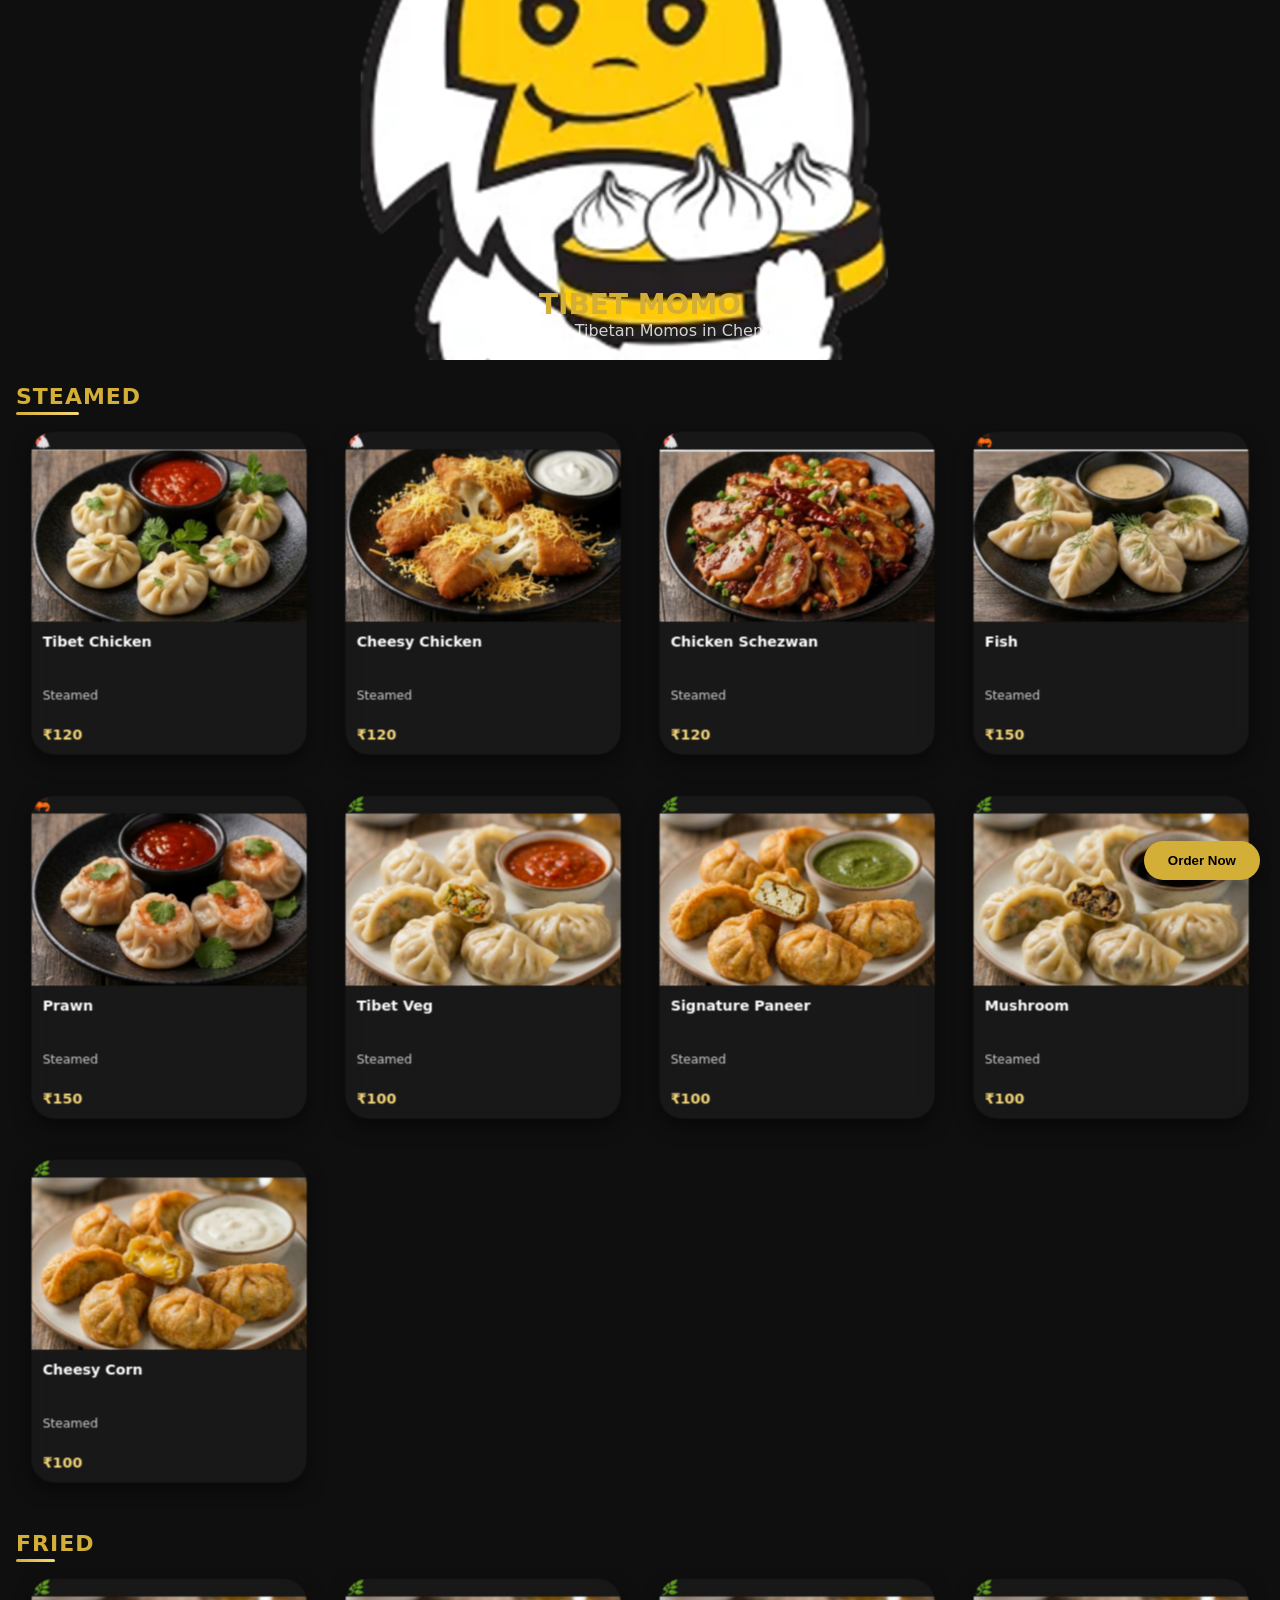
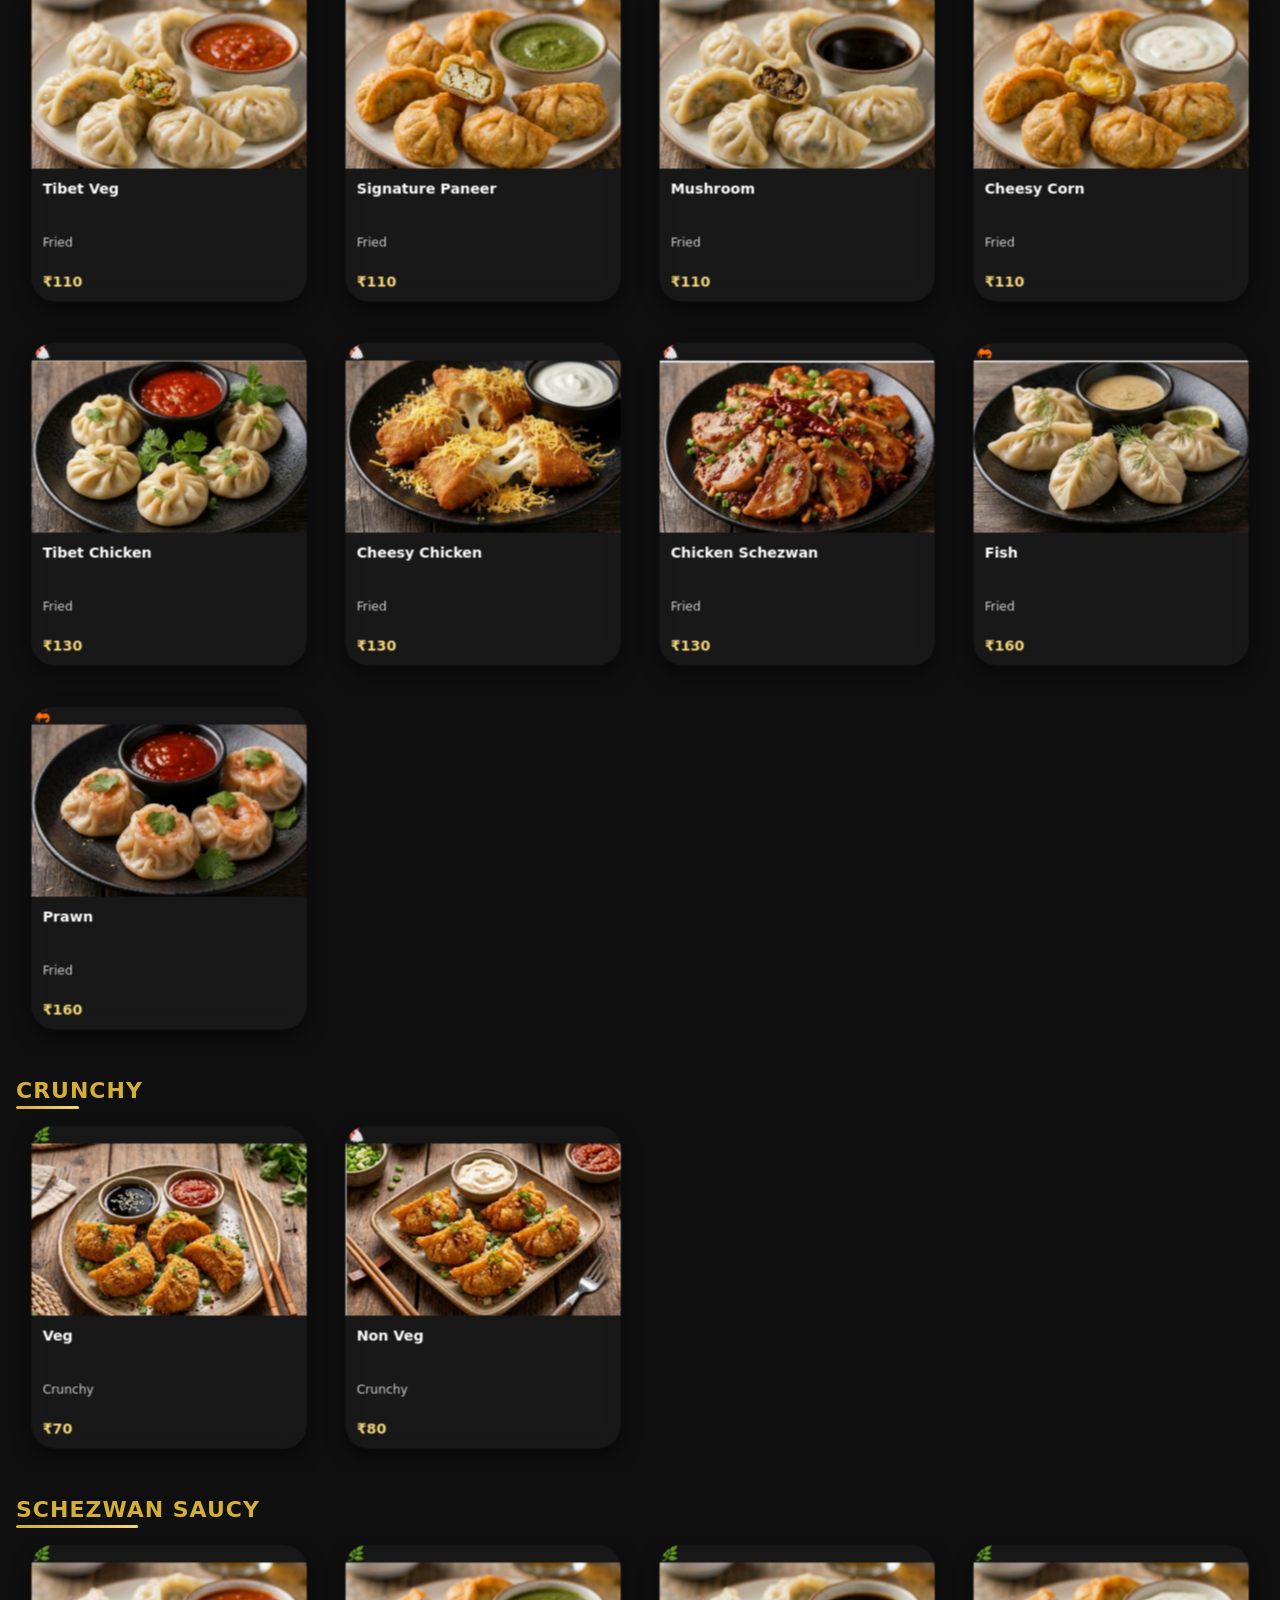
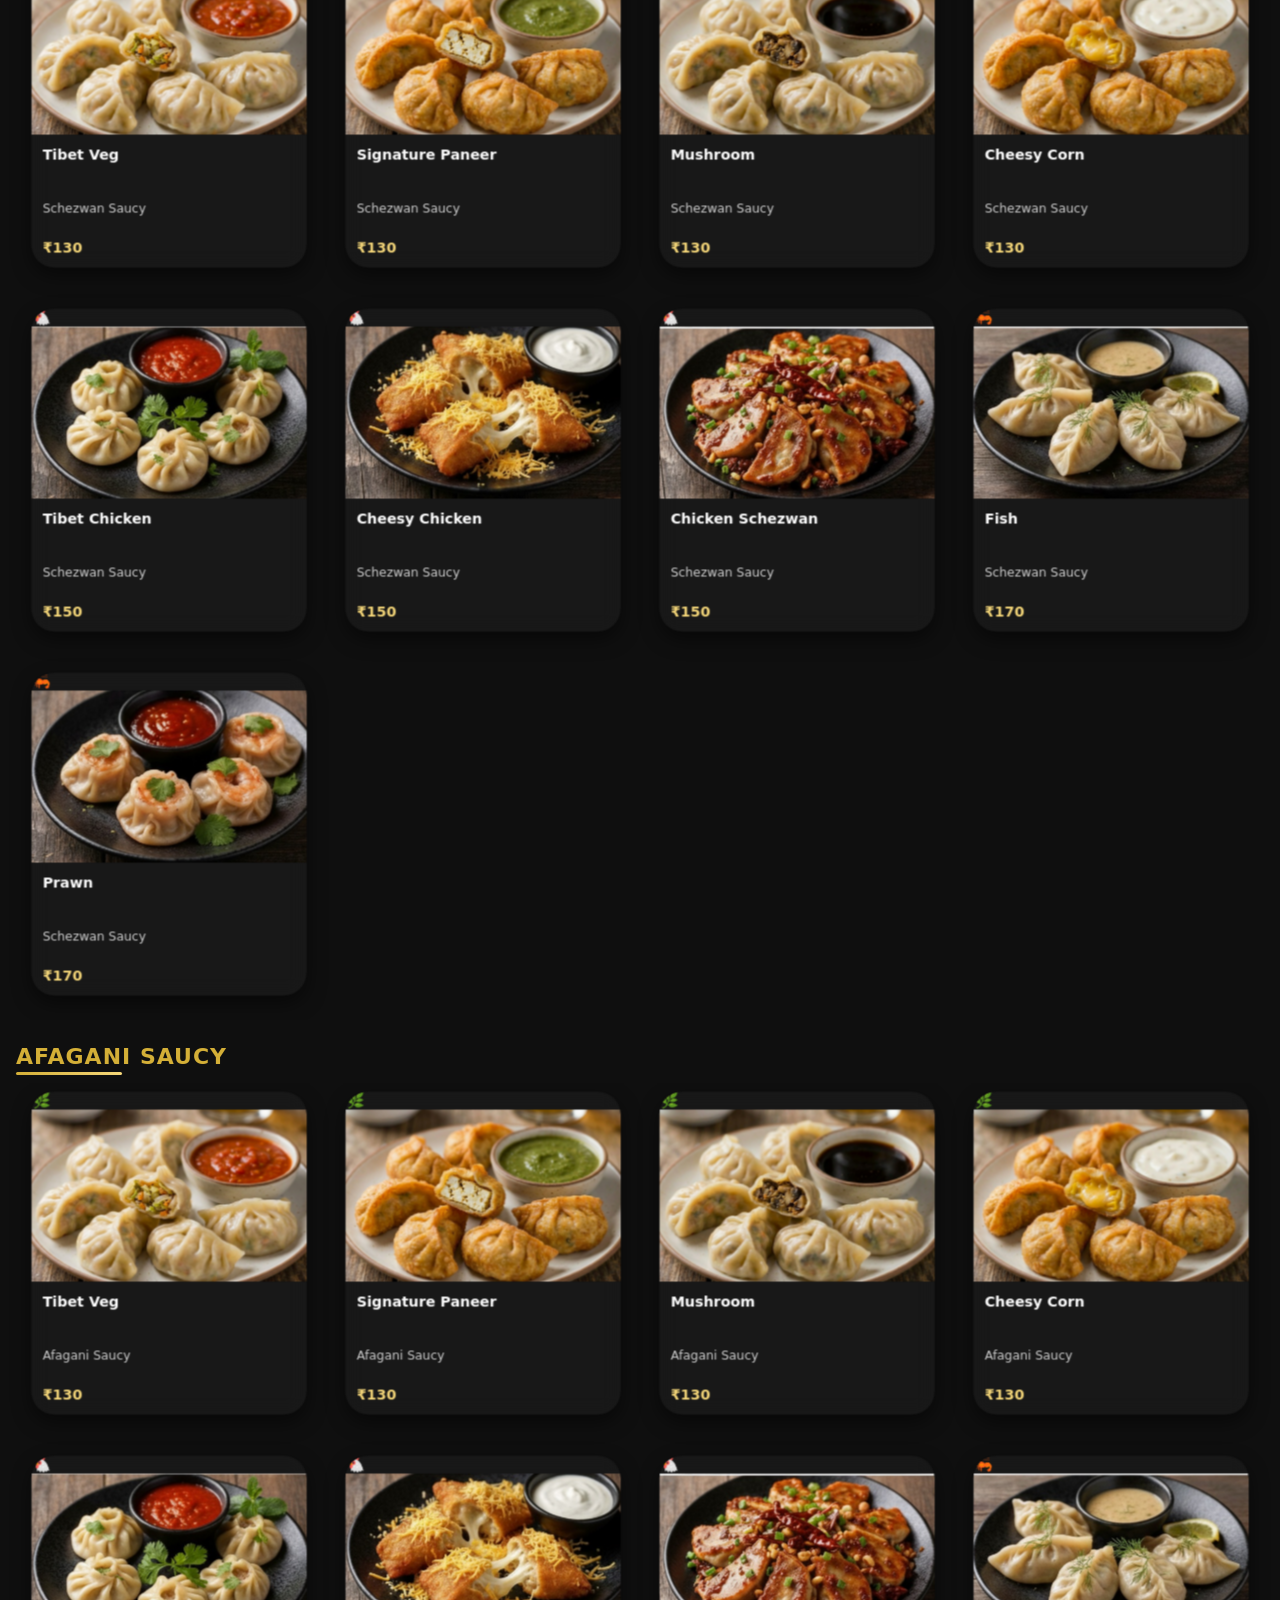
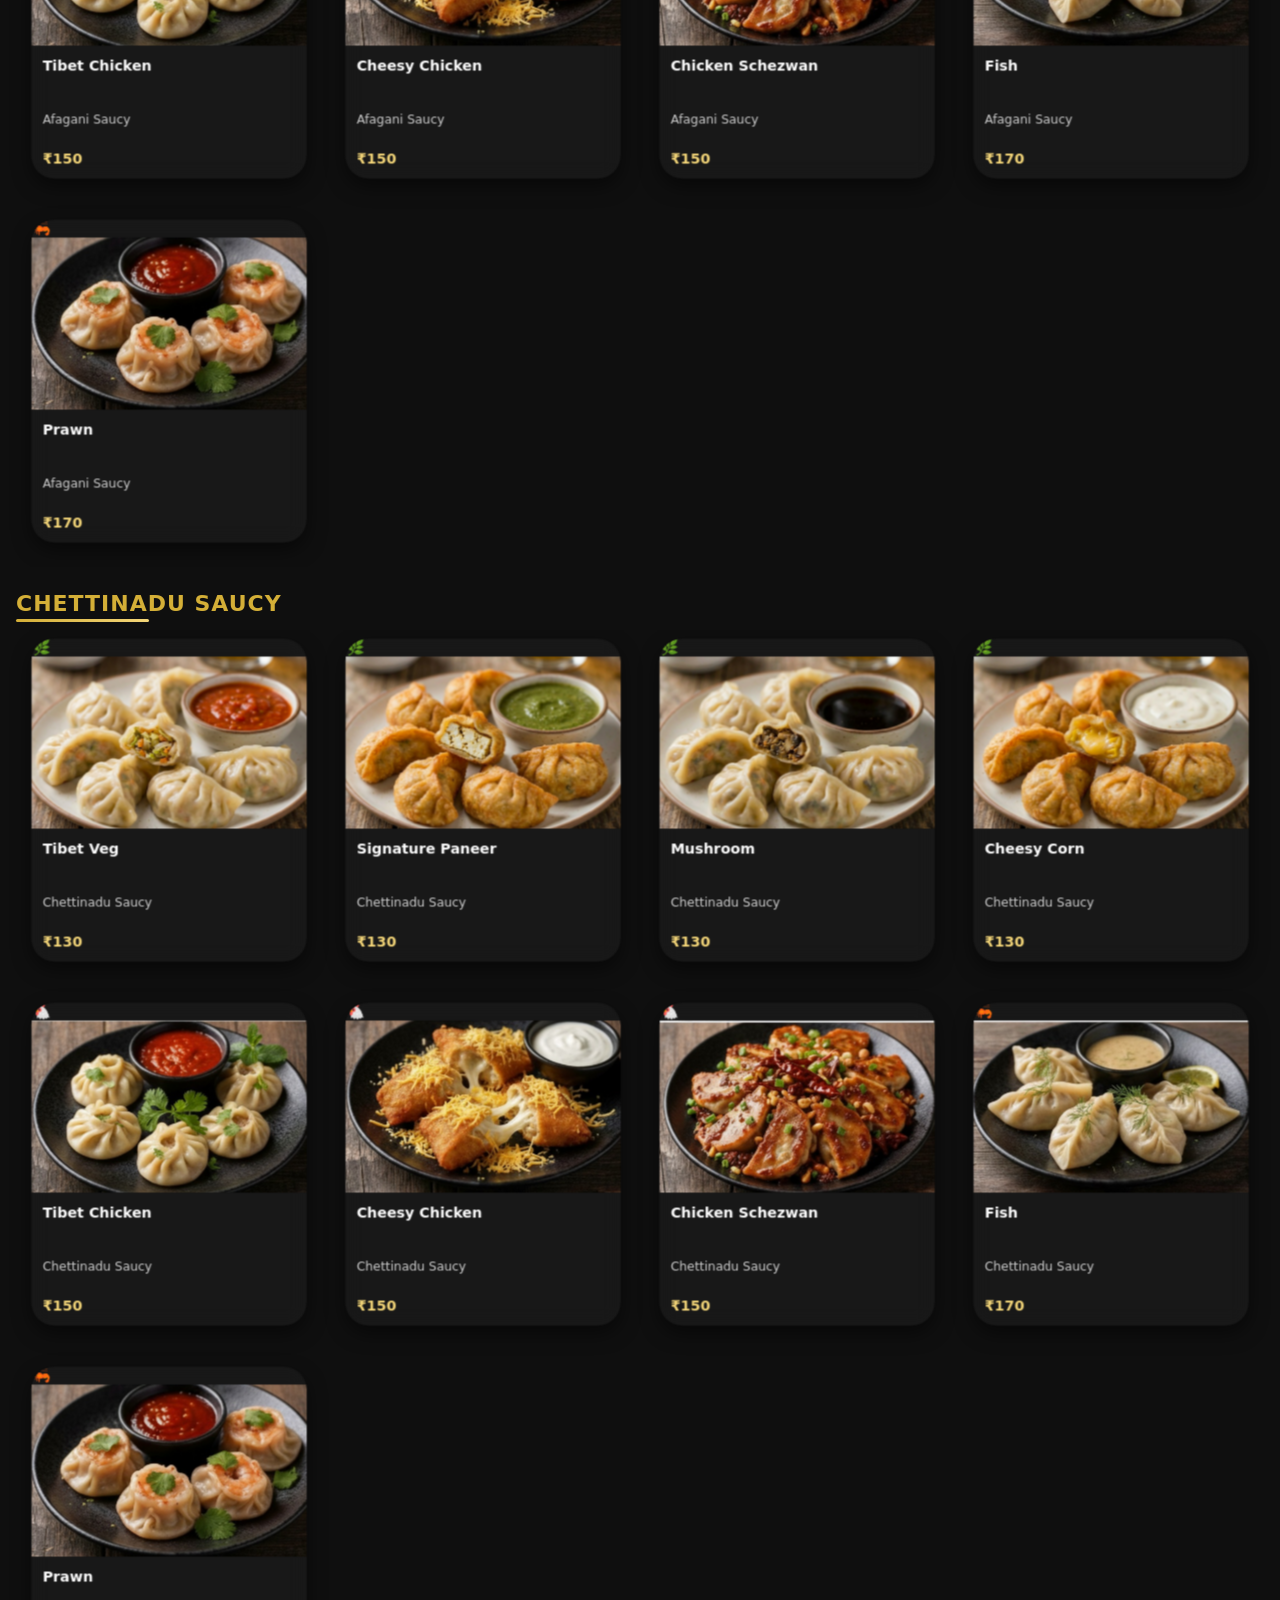
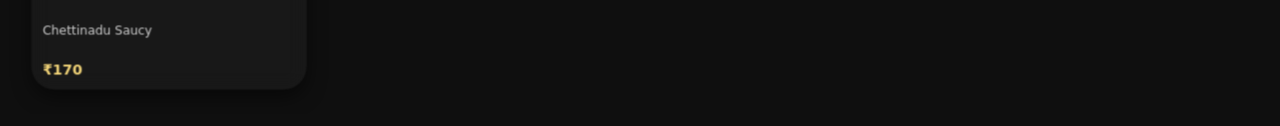
<file: index.html>
<!doctype html>
<html lang="en">
  <head>
    <meta charset="UTF-8" />
    <link rel="icon" type="image/svg+xml" href="/GIU JEN 1135-05.jpg" />
    <meta name="viewport" content="width=device-width, initial-scale=1.0" />
    <title>momo-menu</title>
    <script type="module" crossorigin src="/assets/index-DVDxtDps.js"></script>
    <link rel="stylesheet" crossorigin href="/assets/index-BF4h-rq9.css">
  </head>
  <body>
    <div id="root"></div>
  </body>
</html>
</file>
<file: assets/index-BF4h-rq9.css>
*{margin:0;padding:0;box-sizing:border-box}body{font-family:Inter,system-ui;background:#0f0f0f;color:#fff}.header{padding:20px;text-align:center}.header h1{color:#d4af37;font-size:28px}.tabs{display:flex;gap:10px;overflow-x:auto;padding:10px}.tab{padding:8px 16px;background:#1a1a1a;border-radius:20px;white-space:nowrap;cursor:pointer;transition:background .3s,color .3s}.tab.active{background:#d4af37;color:#000}.style-section{margin:24px 0 12px;position:relative}.style-group{font-size:22px;font-weight:700;color:#d4af37;margin-left:16px;margin-bottom:8px;text-transform:uppercase;letter-spacing:1px;position:relative;display:inline-block;padding-bottom:6px}.style-group:after{content:"";position:absolute;left:0;bottom:0;width:50%;height:3px;background:linear-gradient(90deg,#d4af37,#f5d77a);border-radius:2px}.hero-container{position:relative;height:40vh;overflow:hidden;display:flex;align-items:flex-end;justify-content:center}.hero-image{position:absolute;top:0;left:0;width:100%;height:100%;background:url(/assets/small-logo-1-cIHTw6tC.png) center/cover no-repeat;z-index:-1}.hero-text{text-align:center;color:#fff;margin-bottom:20px}.hero-text h1{font-size:28px;color:#d4af37}.hero-text p{font-size:16px;opacity:.8}.menu-row{display:flex;overflow-x:auto;gap:16px;padding-left:16px;padding-right:16px;scroll-snap-type:x mandatory;scroll-padding-left:16px;scroll-behavior:smooth;-webkit-overflow-scrolling:touch;padding-bottom:16px;position:relative;scrollbar-width:none}.menu-row::-webkit-scrollbar{display:none}.menu-card{flex:0 0 auto;width:230px;height:300px;border-radius:24px;overflow:hidden;background:#1e1e1e99;-webkit-backdrop-filter:blur(10px);backdrop-filter:blur(10px);box-shadow:0 8px 20px #00000080;cursor:pointer;scroll-snap-align:start;scroll-snap-stop:always;transition:transform .25s ease,box-shadow .3s;display:flex;flex-direction:column}.menu-card:hover{transform:scale(1.05);box-shadow:0 12px 28px #d4af3780}.image{width:100%;height:170px;overflow:hidden;border-top-left-radius:24px;border-top-right-radius:24px}.image img{width:100%;height:100%;object-fit:cover;transition:transform .3s}.menu-card:hover .image img{transform:scale(1.08)}.info{padding:12px;flex-grow:1;display:flex;flex-direction:column;justify-content:space-between}.item-name{font-size:15px;font-weight:600;line-height:1.2;height:36px;overflow:hidden;display:-webkit-box;-webkit-line-clamp:2;-webkit-box-orient:vertical}.item-style{display:flex;align-items:center;gap:4px;font-size:13px;opacity:.8;height:18px;overflow:hidden;white-space:nowrap;text-overflow:ellipsis}.item-style img{width:14px;height:14px;display:inline-block}.price{color:#f5d77a;font-weight:700;font-size:15px;margin-top:4px}.floating-order{position:fixed;bottom:20px;right:20px;background:#d4af37;color:#000;border:none;border-radius:50px;padding:12px 24px;font-weight:600;cursor:pointer;box-shadow:0 6px 12px #0000004d;z-index:100;transition:transform .2s}.floating-order:hover{transform:scale(1.05)}@media(min-width:768px)and (max-width:1023px){.menu-card{width:260px;height:350px}.image{height:200px}}@media(min-width:1024px){.menu-row{display:grid;grid-template-columns:repeat(auto-fill,minmax(240px,1fr));gap:24px;padding-left:24px;padding-right:24px}.menu-card{width:100%;height:340px}.image{height:200px}}
</file>
